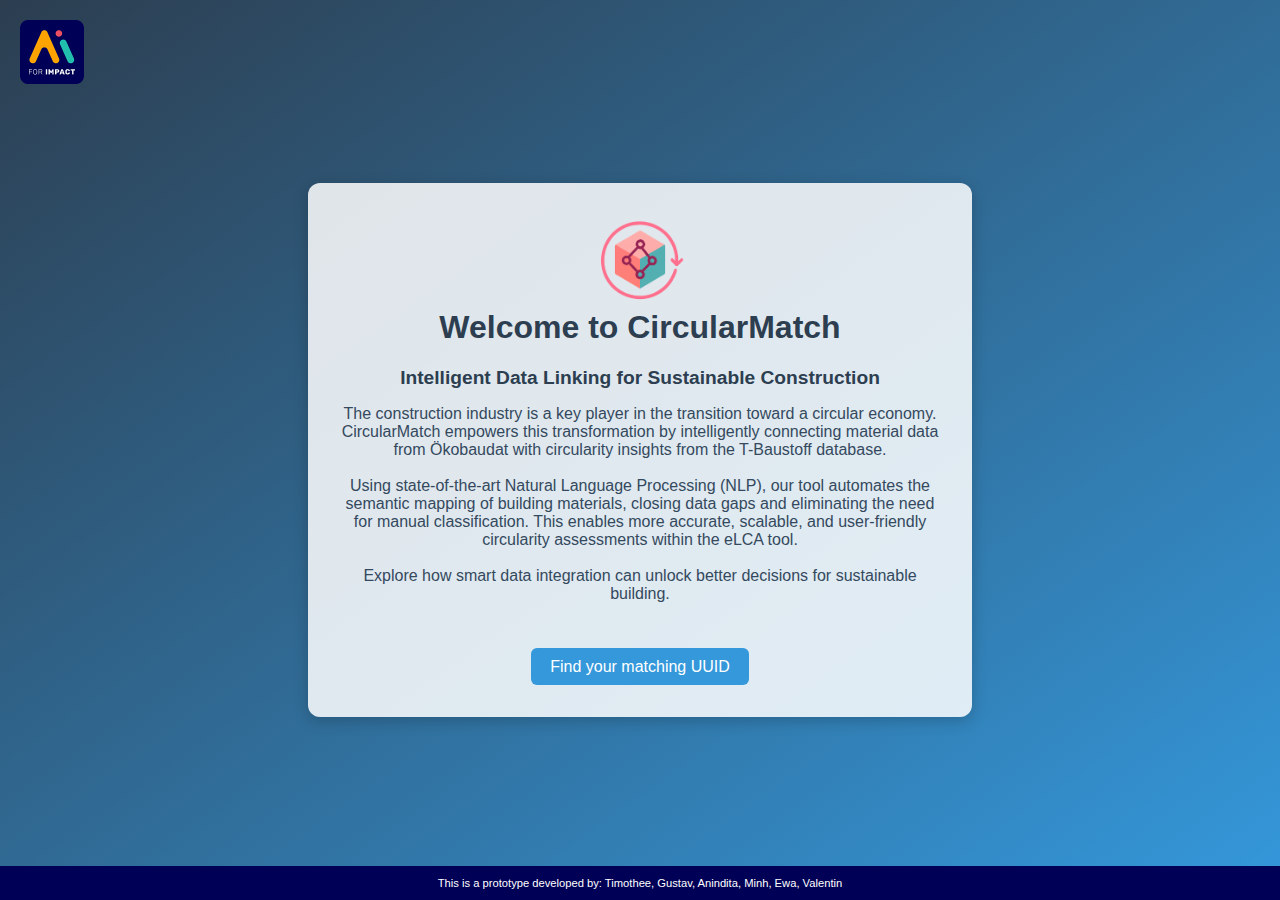
<file: app/templates/index.html>
<!DOCTYPE html>
<html lang="en">
<head>
    <meta charset="UTF-8">
    <title>CircularMatch</title>
    <link rel="stylesheet" href="style.css">
    <link rel="icon" type="image/png" href="images/team4_logo.png">
</head>
<body>
    <img src="images/ai_for_impact.png" class="logo_ai">
    <div class="container">
        <img src="images/team4_logo.png" class="logo_team4">
        <h1>Welcome to CircularMatch</h1>
        <h2>Intelligent Data Linking for Sustainable Construction</h2>
        <p>The construction industry is a key player in the transition toward a circular economy. CircularMatch empowers this transformation by intelligently connecting material data from Ökobaudat with circularity insights from the T-Baustoff database.<br><br>
            Using state-of-the-art Natural Language Processing (NLP), our tool automates the semantic mapping of building materials, closing data gaps and eliminating the need for manual classification. This enables more accurate, scalable, and user-friendly circularity assessments within the eLCA tool.<br><br>
            Explore how smart data integration can unlock better decisions for sustainable building.</p>
        <button onclick="window.location.href='input'">Find your matching UUID</button>
    </div>
    <footer>
        <p class="footerp">This is a prototype developed by: Timothee, Gustav, Anindita, Minh, Ewa, Valentin</p>
    </footer>
</body>
</html>
</file>
<file: app/templates/style.css>
/* style.css */
body {
    margin: 0;
    padding: 0;
    font-family: Arial, sans-serif;
    background: linear-gradient(to bottom right, #2c3e50, #3498db);
    height: 100vh;
    display: flex;
    justify-content: center;
    align-items: center;
}

.container {
    background-color: rgba(255, 255, 255, 0.85); /* leichte Transparenz */
    padding: 2rem;
    border-radius: 12px;
    box-shadow: 0 4px 15px rgba(0, 0, 0, 0.2);
    min-width: 300px;
    min-height: 200px;
    width: 50%;
    max-width: 600px;
    text-align: center;
    transition: all 0.3s ease;
}

.logo_ai {
    position: absolute;
    top: 20px;
    left: 20px;
    min-width: 60px;
    width: 5vw;
    max-width: 100px;
    z-index: 1000;
}

.logo_team4 {
    min-width: 70px;
    width: 10vb;
}

h1 {
    margin-top: 0;
    font-size: 2rem;
    color: #2c3e50;
}

h2 {
    margin-top: 0;
    font-size: 1.2rem;
    color: #2c3e50;
}

p {
    font-size: 1rem;
    color: #34495e;
}

.result {
    font-size: 1.2rem;
    color: #3498db;
}

button {
    margin-top: 1.8rem;
    padding: 0.6rem 1.2rem;
    font-size: 1rem;
    border: none;
    border-radius: 6px;
    background-color: #3498db;
    color: white;
    cursor: pointer;
    transition: background-color 0.3s ease;
}

button:hover {
    background-color: #2980b9;
}

.submit_button {
    margin-top: 0.1rem;
    padding: 0.3rem 0.4rem;
    border: none;
    background-color: #3498db;
    color: white;
    cursor: pointer;
    transition: background-color 0.3s ease;
}

.submit_button:hover {
    background-color: #2980b9;
}

footer {
    position: absolute;
    bottom: 0vh;
    text-align: center;
    background-color: #000057;
    width: 100%;
}

.footerp {
    font-size: 0.7rem;
    color: #FFFFFF;
}
</file>
